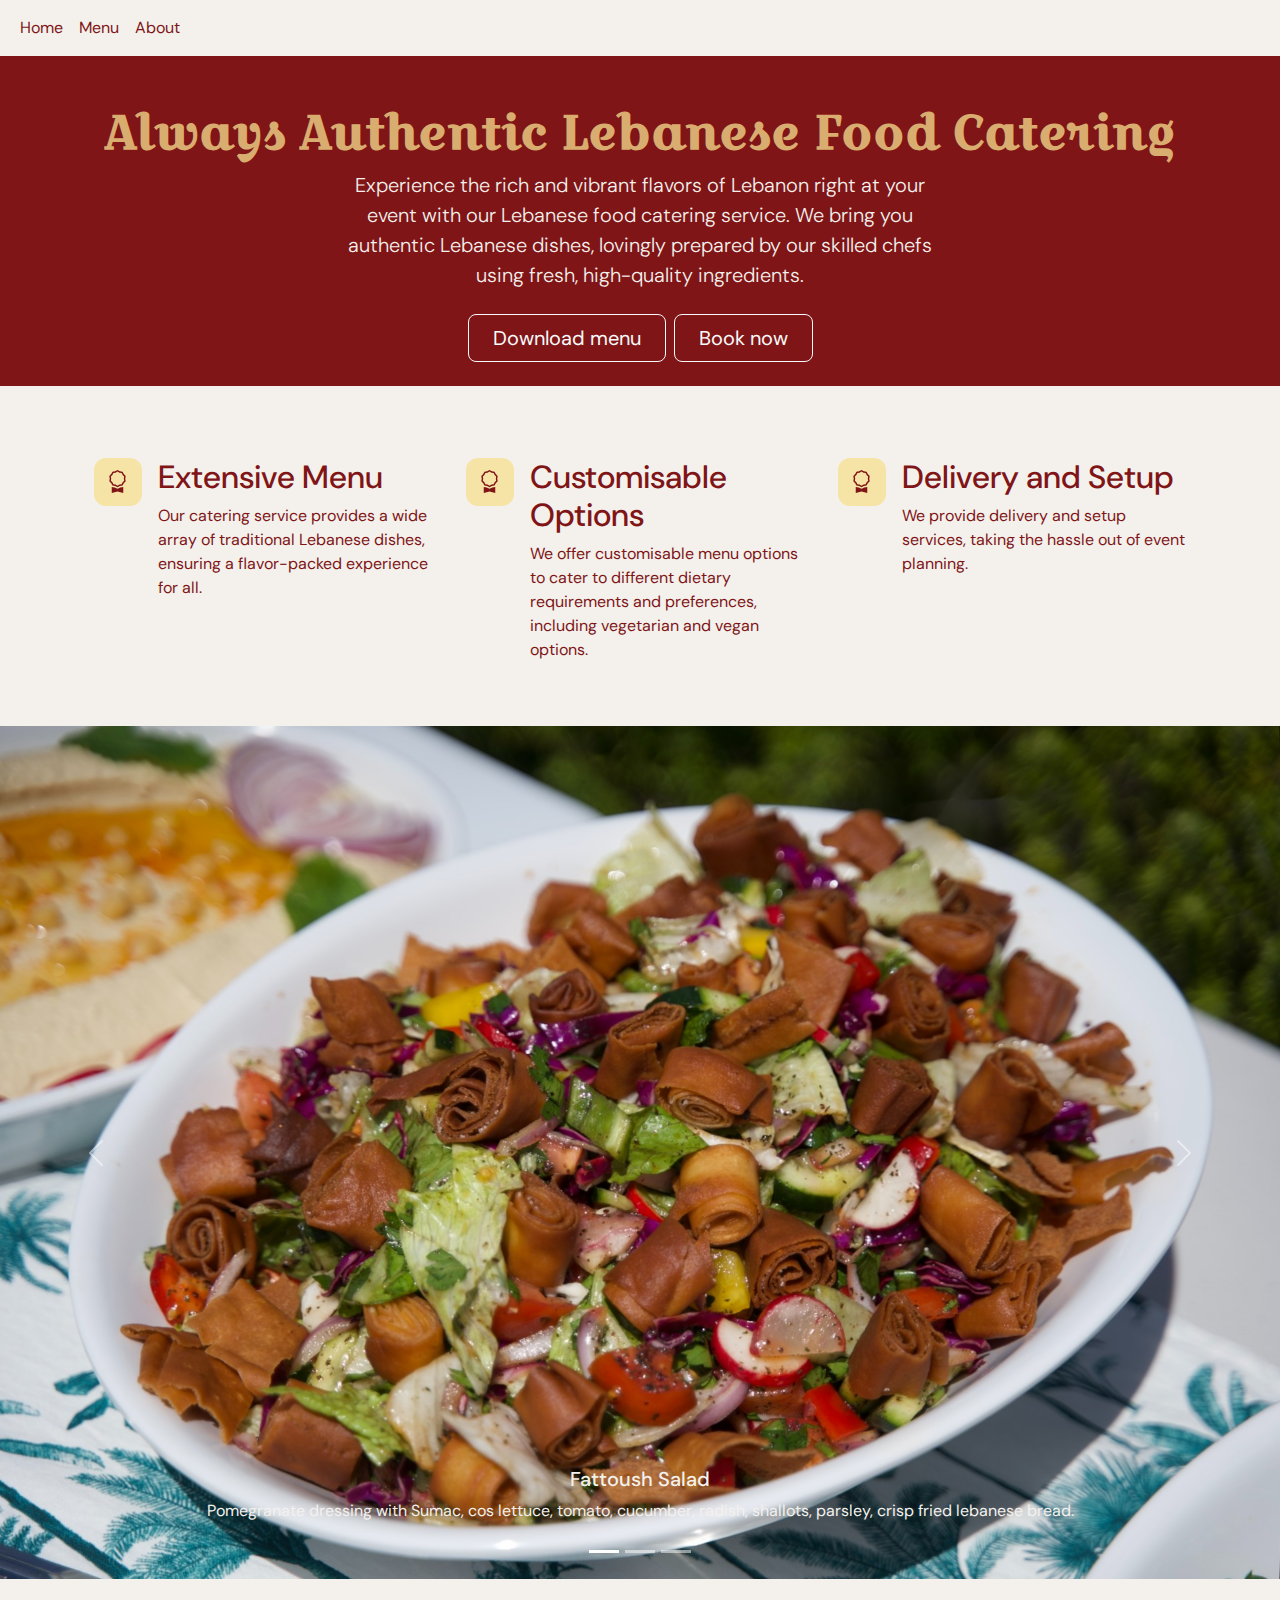
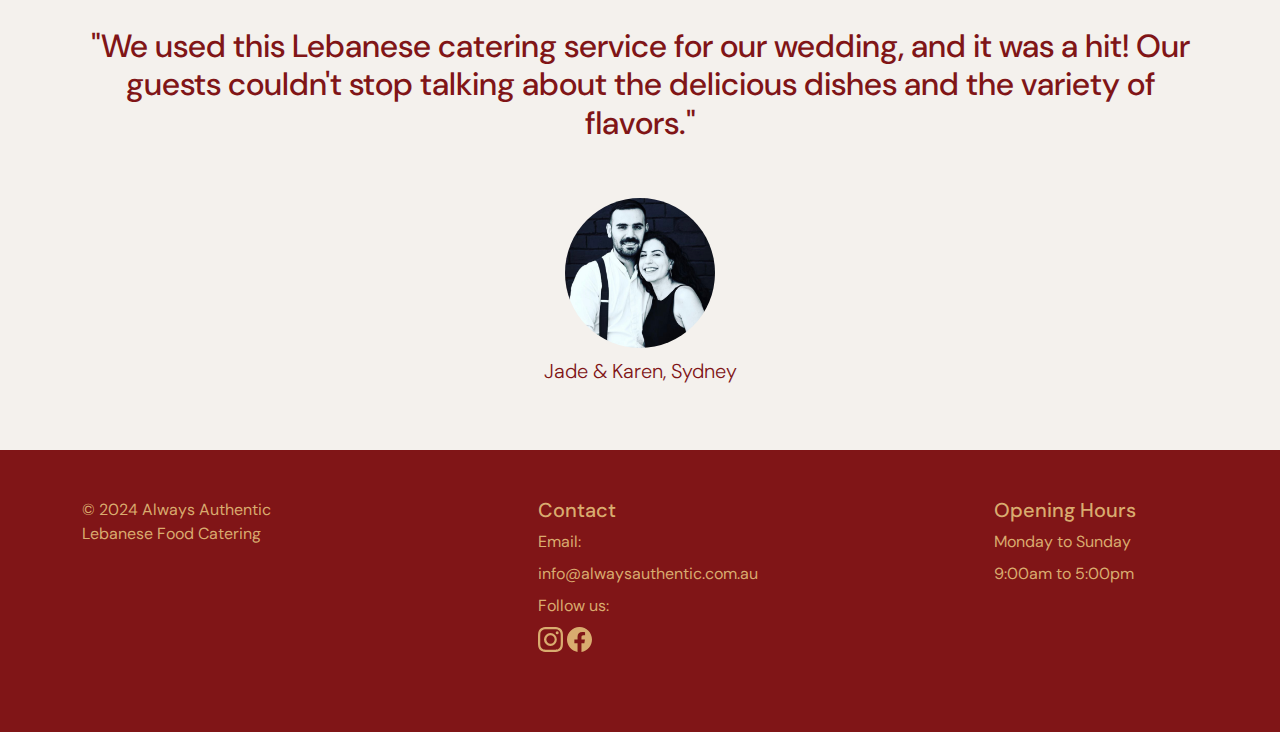
<file: index.html>
<!DOCTYPE html>
<html lang="en">
  <head>
    <meta charset="UTF-8" />
    <meta name="viewport" content="width=device-width, initial-scale=1.0" />
    <title>Always Authentic Lebanese Food Catering</title>

    <link rel="preconnect" href="https://fonts.googleapis.com" />
    <link rel="preconnect" href="https://fonts.gstatic.com" crossorigin />
    <link
      href="https://fonts.googleapis.com/css2?family=Courier+Prime:ital,wght@0,400;0,700;1,400;1,700&family=DM+Sans:ital,opsz,wght@0,9..40,100..1000;1,9..40,100..1000&family=Inconsolata:wght@200..900&family=Oxygen+Mono&family=Raleway:ital,wght@0,100..900;1,100..900&display=swap"
      rel="stylesheet"
    />
    <link rel="preconnect" href="https://fonts.googleapis.com" />
    <link rel="preconnect" href="https://fonts.gstatic.com" crossorigin />
    <link
      href="https://fonts.googleapis.com/css2?family=Courier+Prime:ital,wght@0,400;0,700;1,400;1,700&family=DM+Sans:ital,opsz,wght@0,9..40,100..1000;1,9..40,100..1000&family=Inconsolata:wght@200..900&family=Oxygen+Mono&display=swap"
      rel="stylesheet"
    />

    <link rel="preconnect" href="https://fonts.googleapis.com" />
    <link rel="preconnect" href="https://fonts.gstatic.com" crossorigin />
    <link
      href="https://fonts.googleapis.com/css2?family=Courier+Prime:ital,wght@0,400;0,700;1,400;1,700&family=Inconsolata:wght@200..900&family=Oxygen+Mono&display=swap"
      rel="stylesheet"
    />

    <link rel="preconnect" href="https://fonts.googleapis.com" />
    <link rel="preconnect" href="https://fonts.gstatic.com" crossorigin />
    <link
      href="https://fonts.googleapis.com/css2?family=Courier+Prime:ital,wght@0,400;0,700;1,400;1,700&family=Inconsolata:wght@200..900&display=swap"
      rel="stylesheet"
    />

    <link rel="preconnect" href="https://fonts.googleapis.com" />

    <link rel="preconnect" href="https://fonts.gstatic.com" crossorigin />
    <link
      href="https://fonts.googleapis.com/css2?family=Croissant+One&display=swap"
      rel="stylesheet"
    />

    <link
      href="https://cdn.jsdelivr.net/npm/bootstrap@5.3.3/dist/css/bootstrap.min.css"
      rel="stylesheet"
      integrity="sha384-QWTKZyjpPEjISv5WaRU9OFeRpok6YctnYmDr5pNlyT2bRjXh0JMhjY6hW+ALEwIH"
      crossorigin="anonymous"
    />
    <link rel="stylesheet" href="./style.css" />


  </head>
  <body>
<!-- navigation menu -->
    <div id="navcustom" >
    <nav class="navbar navbar-expand-lg">
      <div id="navcustom" class="container-fluid">
        <!-- <a class="navbar-brand" href="#"></a> -->
        <button
          class="navbar-toggler"
          type="button"
          data-bs-toggle="collapse"
          data-bs-target="#navbarSupportedContent"
          aria-controls="navbarSupportedContent"
          aria-expanded="false"
          aria-label="Toggle navigation"
        >
          <span class="navbar-toggler-icon"></span>
        </button>

        <div class="collapse navbar-collapse" id="navbarSupportedContent">
          <ul class="navbar-nav me-auto mb-2 mb-lg-0">
            <li class="nav-item">
              <a id="navcustom" class="nav-link active" aria-current="page" href="./index.html">Home</a>
            </li>
            <li class="nav-item">
              <a id="navcustom" class="nav-link" href="./menu.html">Menu</a>
            </li>
            <li class="nav-item">
              <a id="navcustom" class="nav-link" href="./about.html">About</a>
            </li>
          </ul>
        </div>
      </div>
    </nav>
  </div>

<!-- hero section -->

    <div class="px-4 py-5 text-center" id="herocustom">
      <h1 id="herotitle" class="display-5 fw-bold">
        Always Authentic Lebanese Food Catering
      </h1>
      <div class="col-lg-6 mx-auto">
        <p class="lead mb-4">
          Experience the rich and vibrant flavors of Lebanon right at your event
          with our Lebanese food catering service. We bring you authentic
          Lebanese dishes, lovingly prepared by our skilled chefs using fresh,
          high-quality ingredients.
        </p>
        <div class="d-grid gap-2 d-sm-flex justify-content-sm-center">
          <a href="./menu.html">
          <button type="button" class="btn btn-outline-light btn-lg px-4 gap-3">
            Download menu
          </button>
        </a>
        <a href="https://alwaysauthentic.com.au/" target="_blank">
          <button type="button" class="btn btn-outline-light btn-lg px-4">
            Book now
          </button>
        </a>

       
        </div>
      </div>
    </div>

<!-- feature section -->
     <div id="featurecustom">
     <div class="container px-4" id="hanging-icons">
      <!-- <h2 class="pb-2 border-bottom">What we offer</h2> -->
      <div class="row g-4 py-5 row-cols-1 row-cols-lg-3">
        <div class="col d-flex align-items-start">
          <div
            class="icon-square text-body-emphasis d-inline-flex align-items-center justify-content-center fs-4 flex-shrink-0 me-3"
          >
            <svg id="icon" class="bi" width="1em" height="1em">
       

              <svg xmlns="http://www.w3.org/2000/svg" width="23" height="23" fill="currentColor" class="bi bi-award" viewBox="0 0 16 16">
                <path d="M9.669.864 8 0 6.331.864l-1.858.282-.842 1.68-1.337 1.32L2.6 6l-.306 1.854 1.337 1.32.842 1.68 1.858.282L8 12l1.669-.864 1.858-.282.842-1.68 1.337-1.32L13.4 6l.306-1.854-1.337-1.32-.842-1.68zm1.196 1.193.684 1.365 1.086 1.072L12.387 6l.248 1.506-1.086 1.072-.684 1.365-1.51.229L8 10.874l-1.355-.702-1.51-.229-.684-1.365-1.086-1.072L3.614 6l-.25-1.506 1.087-1.072.684-1.365 1.51-.229L8 1.126l1.356.702z"/>
                <path d="M4 11.794V16l4-1 4 1v-4.206l-2.018.306L8 13.126 6.018 12.1z"/>
              </svg>

            </svg>
          </div>
          <div>
            <h3 class="fs-2">Extensive Menu</h3>
            <p class="feature-p">
              Our catering service provides a wide array of traditional Lebanese
              dishes, ensuring a flavor-packed experience for all.
            </p>
          </div>
        </div>
        <div class="col d-flex align-items-start">
          <div
            class="icon-square text-body-emphasis d-inline-flex align-items-center justify-content-center fs-4 flex-shrink-0 me-3"
          >
            <svg id="icon" class="bi" width="1em" height="1em">
            
              <svg xmlns="http://www.w3.org/2000/svg" width="23" height="23" fill="currentColor" class="bi bi-award" viewBox="0 0 16 16">
                <path d="M9.669.864 8 0 6.331.864l-1.858.282-.842 1.68-1.337 1.32L2.6 6l-.306 1.854 1.337 1.32.842 1.68 1.858.282L8 12l1.669-.864 1.858-.282.842-1.68 1.337-1.32L13.4 6l.306-1.854-1.337-1.32-.842-1.68zm1.196 1.193.684 1.365 1.086 1.072L12.387 6l.248 1.506-1.086 1.072-.684 1.365-1.51.229L8 10.874l-1.355-.702-1.51-.229-.684-1.365-1.086-1.072L3.614 6l-.25-1.506 1.087-1.072.684-1.365 1.51-.229L8 1.126l1.356.702z"/>
                <path d="M4 11.794V16l4-1 4 1v-4.206l-2.018.306L8 13.126 6.018 12.1z"/>
              </svg>
              
          </div>
          <div>
            <h3 class="fs-2">Customisable Options</h3>
            <p class="feature-p">
              We offer customisable menu options to cater to different dietary
              requirements and preferences, including vegetarian and vegan
              options.
            </p>
          </div>
        </div>
        <div class="col d-flex align-items-start">
          <div
            class="icon-square text-body-emphasis d-inline-flex align-items-center justify-content-center fs-4 flex-shrink-0 me-3"
          >
            <svg id="icon" class="bi" width="1em" height="1em">
          
              <svg xmlns="http://www.w3.org/2000/svg" width="23" height="23" fill="currentColor" class="bi bi-award" viewBox="0 0 16 16">
                <path d="M9.669.864 8 0 6.331.864l-1.858.282-.842 1.68-1.337 1.32L2.6 6l-.306 1.854 1.337 1.32.842 1.68 1.858.282L8 12l1.669-.864 1.858-.282.842-1.68 1.337-1.32L13.4 6l.306-1.854-1.337-1.32-.842-1.68zm1.196 1.193.684 1.365 1.086 1.072L12.387 6l.248 1.506-1.086 1.072-.684 1.365-1.51.229L8 10.874l-1.355-.702-1.51-.229-.684-1.365-1.086-1.072L3.614 6l-.25-1.506 1.087-1.072.684-1.365 1.51-.229L8 1.126l1.356.702z"/>
                <path d="M4 11.794V16l4-1 4 1v-4.206l-2.018.306L8 13.126 6.018 12.1z"/>
              </svg>
            </svg>
          </div>
          <div>
            <h3 class="fs-2">Delivery and Setup</h3>
            <p class="feature-p">
              We provide delivery and setup services, taking the hassle out of
              event planning.
            </p>
          </div>
        </div>
      </div>
    </div>
     </div>


<!-- gallery section-->
<div id="carouselExampleCaptions" class="carousel slide">
  <div class="carousel-indicators">
    <button type="button" data-bs-target="#carouselExampleCaptions" data-bs-slide-to="0" class="active" aria-current="true" aria-label="Slide 1"></button>
    <button type="button" data-bs-target="#carouselExampleCaptions" data-bs-slide-to="1" aria-label="Slide 2"></button>
    <button type="button" data-bs-target="#carouselExampleCaptions" data-bs-slide-to="2" aria-label="Slide 3"></button>
  </div>
  <div class="carousel-inner">
    <div class="carousel-item active">
      <img src="./assets/images/1672747323521dkisap0q58u.jpeg" class="d-block w-100" alt="Fattoush Salad">
      <div id="gallerycaption" class="carousel-caption d-none d-md-block">
        <h5>Fattoush Salad</h5>
        <p>Pomegranate dressing with Sumac, cos lettuce, tomato, cucumber, radish, shallots, parsley, crisp fried lebanese bread.</p>
      </div>
    </div>
    <div class="carousel-item">
      <img src="./assets/images/1674192016133sifcckeitd.jpeg" class="d-block w-100" alt="Cheese Rakakat">
      <div class="carousel-caption d-none d-md-block">
        <h5>Cheese Rakakat</h5>
        <p>golden-brown pastry rolls filled with a delicious blend of Lebanese cheeses.</p>
      </div>
    </div>
    <div class="carousel-item">
      <img src="./assets/images/IMG_9888.jpg" class="d-block w-100" alt="Arabian Date Nights">
      <div class="carousel-caption d-none d-md-block">
        <h5>Arabian Date Nights</h5>
        <p>4x Tawouk Skewers
          2x Kafta Skewers
          4x Meat OR Cheese Sambousik
          Tabbouli OR Fattoush
          Baba Ghannouj or Hummus</p>
      </div>
    </div>
  </div>
  <button class="carousel-control-prev" type="button" data-bs-target="#carouselExampleCaptions" data-bs-slide="prev">
    <span class="carousel-control-prev-icon" aria-hidden="true"></span>
    <span class="visually-hidden">Previous</span>
  </button>
  <button class="carousel-control-next" type="button" data-bs-target="#carouselExampleCaptions" data-bs-slide="next">
    <span class="carousel-control-next-icon" aria-hidden="true"></span>
    <span class="visually-hidden">Next</span>
  </button>
</div>


<!-- testimony section-->
    <div id="testimony" class="p-5 text-center">
      <div class="container">
        <h2>"We used this Lebanese catering service for our wedding, and it was a hit! Our guests couldn't stop talking about the delicious dishes and the variety of flavors."</h2>
        <img class="profile-img mt-5" src="./assets/images/jandk.jpg" alt="Jade">
        <p class="col-lg-8 mx-auto lead mt-2">
          Jade & Karen, Sydney
        </p>
      </div>
    </div>

<!-- footer -->
<div id="footercustom">
<div class="container">
  <footer class="row row-cols-1 row-cols-sm-2 row-cols-md-5 py-5">
    <div class="col mb-3">
            <p id="copyright-c">&copy; 2024 Always Authentic Lebanese Food Catering</p>
    </div>

    <div class="col mb-3">

    </div>

    <div class="col mb-3">
      <h5>Contact</h5>
      <ul class="nav flex-column">
        <li class="nav-item mb-2">Email:</li>
        <li class="nav-item mb-2">info@alwaysauthentic.com.au</li>
        <li class="nav-item mb-2">Follow us:</li>
        <li class="nav-item mb-2">
          <a href="https://www.instagram.com/alwaysauthenticcatering/" target="_blank"><svg id="socialicon" xmlns="http://www.w3.org/2000/svg" width="25" height="25" fill="currentColor" class="bi bi-instagram" viewBox="0 0 16 16">
          <path d="M8 0C5.829 0 5.556.01 4.703.048 3.85.088 3.269.222 2.76.42a3.9 3.9 0 0 0-1.417.923A3.9 3.9 0 0 0 .42 2.76C.222 3.268.087 3.85.048 4.7.01 5.555 0 5.827 0 8.001c0 2.172.01 2.444.048 3.297.04.852.174 1.433.372 1.942.205.526.478.972.923 1.417.444.445.89.719 1.416.923.51.198 1.09.333 1.942.372C5.555 15.99 5.827 16 8 16s2.444-.01 3.298-.048c.851-.04 1.434-.174 1.943-.372a3.9 3.9 0 0 0 1.416-.923c.445-.445.718-.891.923-1.417.197-.509.332-1.09.372-1.942C15.99 10.445 16 10.173 16 8s-.01-2.445-.048-3.299c-.04-.851-.175-1.433-.372-1.941a3.9 3.9 0 0 0-.923-1.417A3.9 3.9 0 0 0 13.24.42c-.51-.198-1.092-.333-1.943-.372C10.443.01 10.172 0 7.998 0zm-.717 1.442h.718c2.136 0 2.389.007 3.232.046.78.035 1.204.166 1.486.275.373.145.64.319.92.599s.453.546.598.92c.11.281.24.705.275 1.485.039.843.047 1.096.047 3.231s-.008 2.389-.047 3.232c-.035.78-.166 1.203-.275 1.485a2.5 2.5 0 0 1-.599.919c-.28.28-.546.453-.92.598-.28.11-.704.24-1.485.276-.843.038-1.096.047-3.232.047s-2.39-.009-3.233-.047c-.78-.036-1.203-.166-1.485-.276a2.5 2.5 0 0 1-.92-.598 2.5 2.5 0 0 1-.6-.92c-.109-.281-.24-.705-.275-1.485-.038-.843-.046-1.096-.046-3.233s.008-2.388.046-3.231c.036-.78.166-1.204.276-1.486.145-.373.319-.64.599-.92s.546-.453.92-.598c.282-.11.705-.24 1.485-.276.738-.034 1.024-.044 2.515-.045zm4.988 1.328a.96.96 0 1 0 0 1.92.96.96 0 0 0 0-1.92m-4.27 1.122a4.109 4.109 0 1 0 0 8.217 4.109 4.109 0 0 0 0-8.217m0 1.441a2.667 2.667 0 1 1 0 5.334 2.667 2.667 0 0 1 0-5.334"/>
          </svg></a>
          <a href="https://www.facebook.com/alwaysauthenticcatering" target="_blank">
          <svg id="socialicon" xmlns="http://www.w3.org/2000/svg" width="25" height="25" fill="currentColor" class="bi bi-facebook" viewBox="0 0 16 16">
          <path d="M16 8.049c0-4.446-3.582-8.05-8-8.05C3.58 0-.002 3.603-.002 8.05c0 4.017 2.926 7.347 6.75 7.951v-5.625h-2.03V8.05H6.75V6.275c0-2.017 1.195-3.131 3.022-3.131.876 0 1.791.157 1.791.157v1.98h-1.009c-.993 0-1.303.621-1.303 1.258v1.51h2.218l-.354 2.326H9.25V16c3.824-.604 6.75-3.934 6.75-7.951"/>
          </svg>
          </a>
        </li>
        <li class="nav-item mb-2"></li>
        
      </ul>
    </div>

  <div class="col mb-3">
      <h5></h5>
      <ul class="nav flex-column">
        <li class="nav-item mb-2"></li>
        <li class="nav-item mb-2"></li>
        <li class="nav-item mb-2"></li>
        <li class="nav-item mb-2"></li>
        <li class="nav-item mb-2"></li>
      </ul>
    </div>


    <div class="col mb-3">
      <h5>Opening Hours</h5>
      <ul class="nav flex-column">
        <li class="nav-item mb-2">Monday to Sunday</li>
        <li class="nav-item mb-2">9:00am to 5:00pm</li>
        <li class="nav-item mb-2"></li>
        <li class="nav-item mb-2"></li>
        <li class="nav-item mb-2"></li>
      </ul>
    </div>
  </footer>
</div>

</div>

    <script
      src="https://cdn.jsdelivr.net/npm/bootstrap@5.3.3/dist/js/bootstrap.bundle.min.js"
      integrity="sha384-YvpcrYf0tY3lHB60NNkmXc5s9fDVZLESaAA55NDzOxhy9GkcIdslK1eN7N6jIeHz"
      crossorigin="anonymous"
    ></script>
  </body>
</html>
</file>
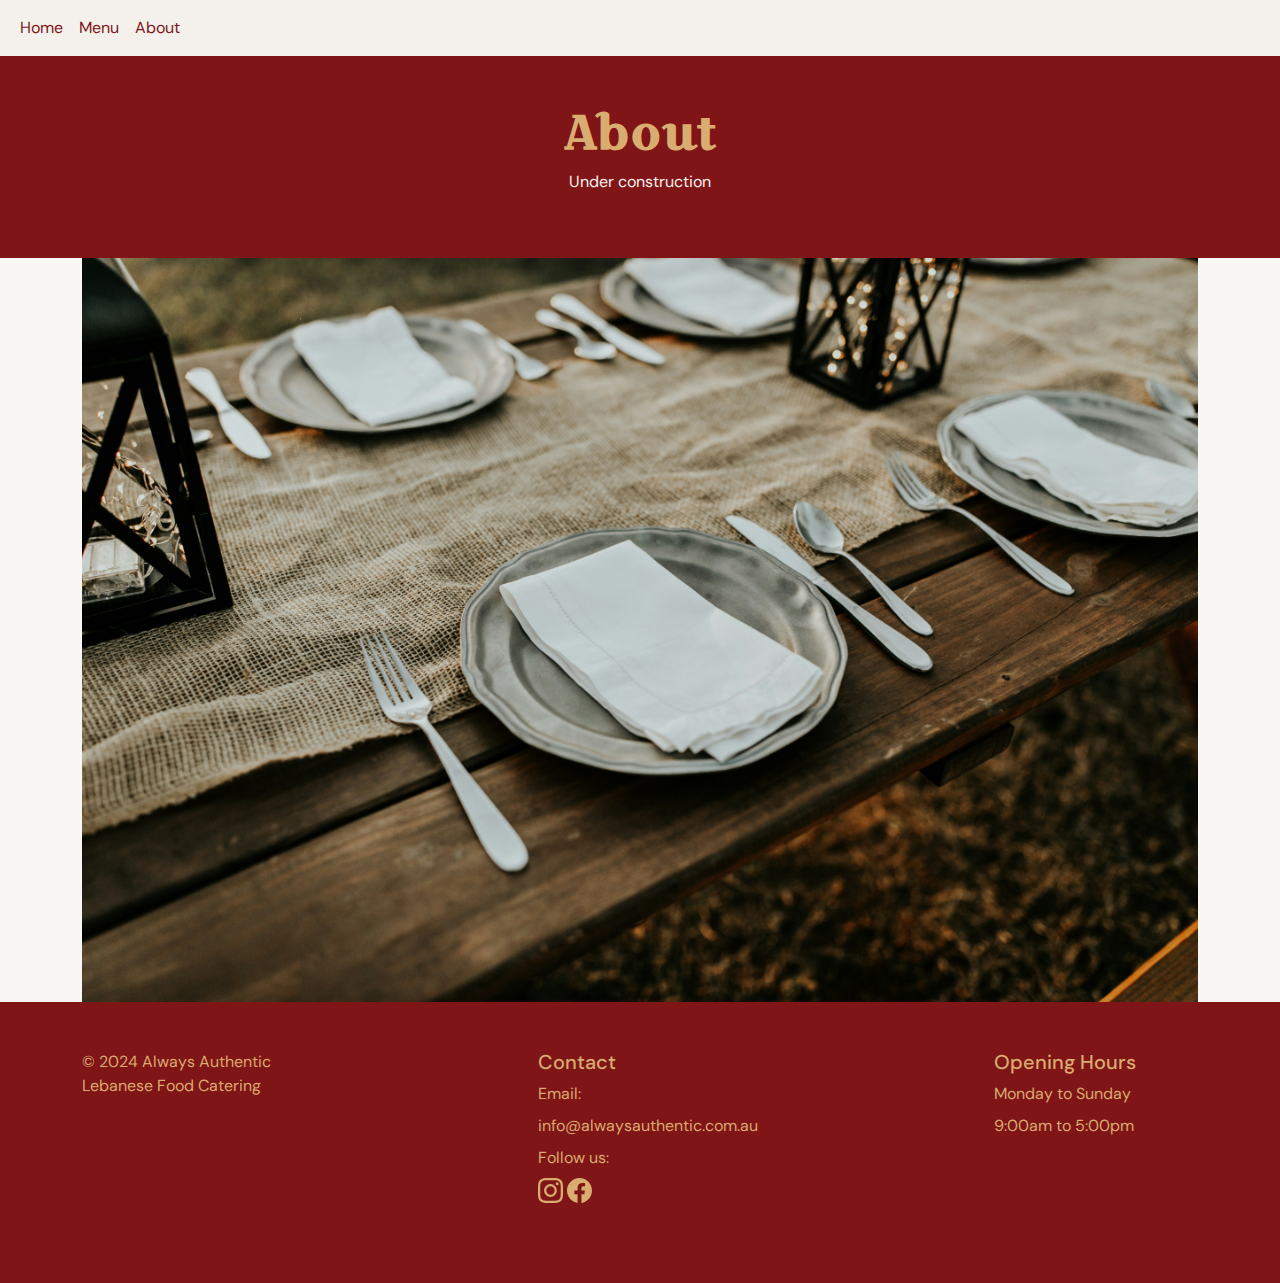
<file: about.html>
<!DOCTYPE html>
<html lang="en">
  <head>
    <meta charset="UTF-8" />
    <meta name="viewport" content="width=device-width, initial-scale=1.0" />
    <title>About</title>

    <link rel="preconnect" href="https://fonts.googleapis.com" />
    <link rel="preconnect" href="https://fonts.gstatic.com" crossorigin />
    <link
      href="https://fonts.googleapis.com/css2?family=Courier+Prime:ital,wght@0,400;0,700;1,400;1,700&family=DM+Sans:ital,opsz,wght@0,9..40,100..1000;1,9..40,100..1000&family=Inconsolata:wght@200..900&family=Oxygen+Mono&family=Raleway:ital,wght@0,100..900;1,100..900&display=swap"
      rel="stylesheet"
    />
    <link rel="preconnect" href="https://fonts.googleapis.com" />
    <link rel="preconnect" href="https://fonts.gstatic.com" crossorigin />
    <link
      href="https://fonts.googleapis.com/css2?family=Courier+Prime:ital,wght@0,400;0,700;1,400;1,700&family=DM+Sans:ital,opsz,wght@0,9..40,100..1000;1,9..40,100..1000&family=Inconsolata:wght@200..900&family=Oxygen+Mono&display=swap"
      rel="stylesheet"
    />

    <link rel="preconnect" href="https://fonts.googleapis.com" />
    <link rel="preconnect" href="https://fonts.gstatic.com" crossorigin />
    <link
      href="https://fonts.googleapis.com/css2?family=Courier+Prime:ital,wght@0,400;0,700;1,400;1,700&family=Inconsolata:wght@200..900&family=Oxygen+Mono&display=swap"
      rel="stylesheet"
    />

    <link rel="preconnect" href="https://fonts.googleapis.com" />
    <link rel="preconnect" href="https://fonts.gstatic.com" crossorigin />
    <link
      href="https://fonts.googleapis.com/css2?family=Courier+Prime:ital,wght@0,400;0,700;1,400;1,700&family=Inconsolata:wght@200..900&display=swap"
      rel="stylesheet"
    />

    <link rel="preconnect" href="https://fonts.googleapis.com" />

    <link rel="preconnect" href="https://fonts.gstatic.com" crossorigin />
    <link
      href="https://fonts.googleapis.com/css2?family=Croissant+One&display=swap"
      rel="stylesheet"
    />

    <link
      href="https://cdn.jsdelivr.net/npm/bootstrap@5.3.3/dist/css/bootstrap.min.css"
      rel="stylesheet"
      integrity="sha384-QWTKZyjpPEjISv5WaRU9OFeRpok6YctnYmDr5pNlyT2bRjXh0JMhjY6hW+ALEwIH"
      crossorigin="anonymous"
    />
    <link rel="stylesheet" href="./style.css" />
  </head>
  <body>
    <!-- navigation menu -->
    <div id="navcustom">
      <nav class="navbar navbar-expand-lg">
        <div id="navcustom" class="container-fluid">
          <!-- <a class="navbar-brand" href="#"></a> -->
          <button
            class="navbar-toggler"
            type="button"
            data-bs-toggle="collapse"
            data-bs-target="#navbarSupportedContent"
            aria-controls="navbarSupportedContent"
            aria-expanded="false"
            aria-label="Toggle navigation"
          >
            <span class="navbar-toggler-icon"></span>
          </button>

          <div class="collapse navbar-collapse" id="navbarSupportedContent">
            <ul class="navbar-nav me-auto mb-2 mb-lg-0">
              <li class="nav-item">
                <a
                  id="navcustom"
                  class="nav-link active"
                  aria-current="page"
                  href="./index.html"
                  >Home</a
                >
              </li>
              <li class="nav-item">
                <a id="navcustom" class="nav-link" href="./menu.html">Menu</a>
              </li>
              <li class="nav-item">
                <a id="navcustom" class="nav-link" href="./about.html">About</a>
              </li>
            </ul>
          </div>
        </div>
      </nav>
    </div>

    <!-- hero -->
    <div class="px-4 py-5 text-center" id="herocustom">
      <h1 id="herotitle" class="display-5 fw-bold">About</h1>
      <p>Under construction</p>
    </div>

    <!-- under construction -->
    <div class="container">
      <div class="row">
        <img
          src="./assets/images/hannah-busing-0BhSKStVtdM-unsplash.jpg"
          alt="under construction"
        />
      </div>
    </div>

    <!-- footer -->
    <div id="footercustom">
      <div class="container">
        <footer class="row row-cols-1 row-cols-sm-2 row-cols-md-5 py-5">
          <div class="col mb-3">
            <p id="copyright-c">
              &copy; 2024 Always Authentic Lebanese Food Catering
            </p>
          </div>

          <div class="col mb-3"></div>

          <div class="col mb-3">
            <h5>Contact</h5>
            <ul class="nav flex-column">
              <li class="nav-item mb-2">Email:</li>
              <li class="nav-item mb-2">info@alwaysauthentic.com.au</li>
              <li class="nav-item mb-2">Follow us:</li>
              <li class="nav-item mb-2">
                <a
                  href="https://www.instagram.com/alwaysauthenticcatering/"
                  target="_blank"
                  ><svg
                    id="socialicon"
                    xmlns="http://www.w3.org/2000/svg"
                    width="25"
                    height="25"
                    fill="currentColor"
                    class="bi bi-instagram"
                    viewBox="0 0 16 16"
                  >
                    <path
                      d="M8 0C5.829 0 5.556.01 4.703.048 3.85.088 3.269.222 2.76.42a3.9 3.9 0 0 0-1.417.923A3.9 3.9 0 0 0 .42 2.76C.222 3.268.087 3.85.048 4.7.01 5.555 0 5.827 0 8.001c0 2.172.01 2.444.048 3.297.04.852.174 1.433.372 1.942.205.526.478.972.923 1.417.444.445.89.719 1.416.923.51.198 1.09.333 1.942.372C5.555 15.99 5.827 16 8 16s2.444-.01 3.298-.048c.851-.04 1.434-.174 1.943-.372a3.9 3.9 0 0 0 1.416-.923c.445-.445.718-.891.923-1.417.197-.509.332-1.09.372-1.942C15.99 10.445 16 10.173 16 8s-.01-2.445-.048-3.299c-.04-.851-.175-1.433-.372-1.941a3.9 3.9 0 0 0-.923-1.417A3.9 3.9 0 0 0 13.24.42c-.51-.198-1.092-.333-1.943-.372C10.443.01 10.172 0 7.998 0zm-.717 1.442h.718c2.136 0 2.389.007 3.232.046.78.035 1.204.166 1.486.275.373.145.64.319.92.599s.453.546.598.92c.11.281.24.705.275 1.485.039.843.047 1.096.047 3.231s-.008 2.389-.047 3.232c-.035.78-.166 1.203-.275 1.485a2.5 2.5 0 0 1-.599.919c-.28.28-.546.453-.92.598-.28.11-.704.24-1.485.276-.843.038-1.096.047-3.232.047s-2.39-.009-3.233-.047c-.78-.036-1.203-.166-1.485-.276a2.5 2.5 0 0 1-.92-.598 2.5 2.5 0 0 1-.6-.92c-.109-.281-.24-.705-.275-1.485-.038-.843-.046-1.096-.046-3.233s.008-2.388.046-3.231c.036-.78.166-1.204.276-1.486.145-.373.319-.64.599-.92s.546-.453.92-.598c.282-.11.705-.24 1.485-.276.738-.034 1.024-.044 2.515-.045zm4.988 1.328a.96.96 0 1 0 0 1.92.96.96 0 0 0 0-1.92m-4.27 1.122a4.109 4.109 0 1 0 0 8.217 4.109 4.109 0 0 0 0-8.217m0 1.441a2.667 2.667 0 1 1 0 5.334 2.667 2.667 0 0 1 0-5.334"
                    /></svg
                ></a>
                <a
                  href="https://www.facebook.com/alwaysauthenticcatering"
                  target="_blank"
                >
                  <svg
                    id="socialicon"
                    xmlns="http://www.w3.org/2000/svg"
                    width="25"
                    height="25"
                    fill="currentColor"
                    class="bi bi-facebook"
                    viewBox="0 0 16 16"
                  >
                    <path
                      d="M16 8.049c0-4.446-3.582-8.05-8-8.05C3.58 0-.002 3.603-.002 8.05c0 4.017 2.926 7.347 6.75 7.951v-5.625h-2.03V8.05H6.75V6.275c0-2.017 1.195-3.131 3.022-3.131.876 0 1.791.157 1.791.157v1.98h-1.009c-.993 0-1.303.621-1.303 1.258v1.51h2.218l-.354 2.326H9.25V16c3.824-.604 6.75-3.934 6.75-7.951"
                    />
                  </svg>
                </a>
              </li>
              <li class="nav-item mb-2"></li>
            </ul>
          </div>

          <div class="col mb-3">
            <h5></h5>
            <ul class="nav flex-column">
              <li class="nav-item mb-2"></li>
              <li class="nav-item mb-2"></li>
              <li class="nav-item mb-2"></li>
              <li class="nav-item mb-2"></li>
              <li class="nav-item mb-2"></li>
            </ul>
          </div>

          <div class="col mb-3">
            <h5>Opening Hours</h5>
            <ul class="nav flex-column">
              <li class="nav-item mb-2">Monday to Sunday</li>
              <li class="nav-item mb-2">9:00am to 5:00pm</li>
              <li class="nav-item mb-2"></li>
              <li class="nav-item mb-2"></li>
              <li class="nav-item mb-2"></li>
            </ul>
          </div>
        </footer>
      </div>
    </div>

    <script
      src="https://cdn.jsdelivr.net/npm/bootstrap@5.3.3/dist/js/bootstrap.bundle.min.js"
      integrity="sha384-YvpcrYf0tY3lHB60NNkmXc5s9fDVZLESaAA55NDzOxhy9GkcIdslK1eN7N6jIeHz"
      crossorigin="anonymous"
    ></script>
  </body>
</html>
</file>
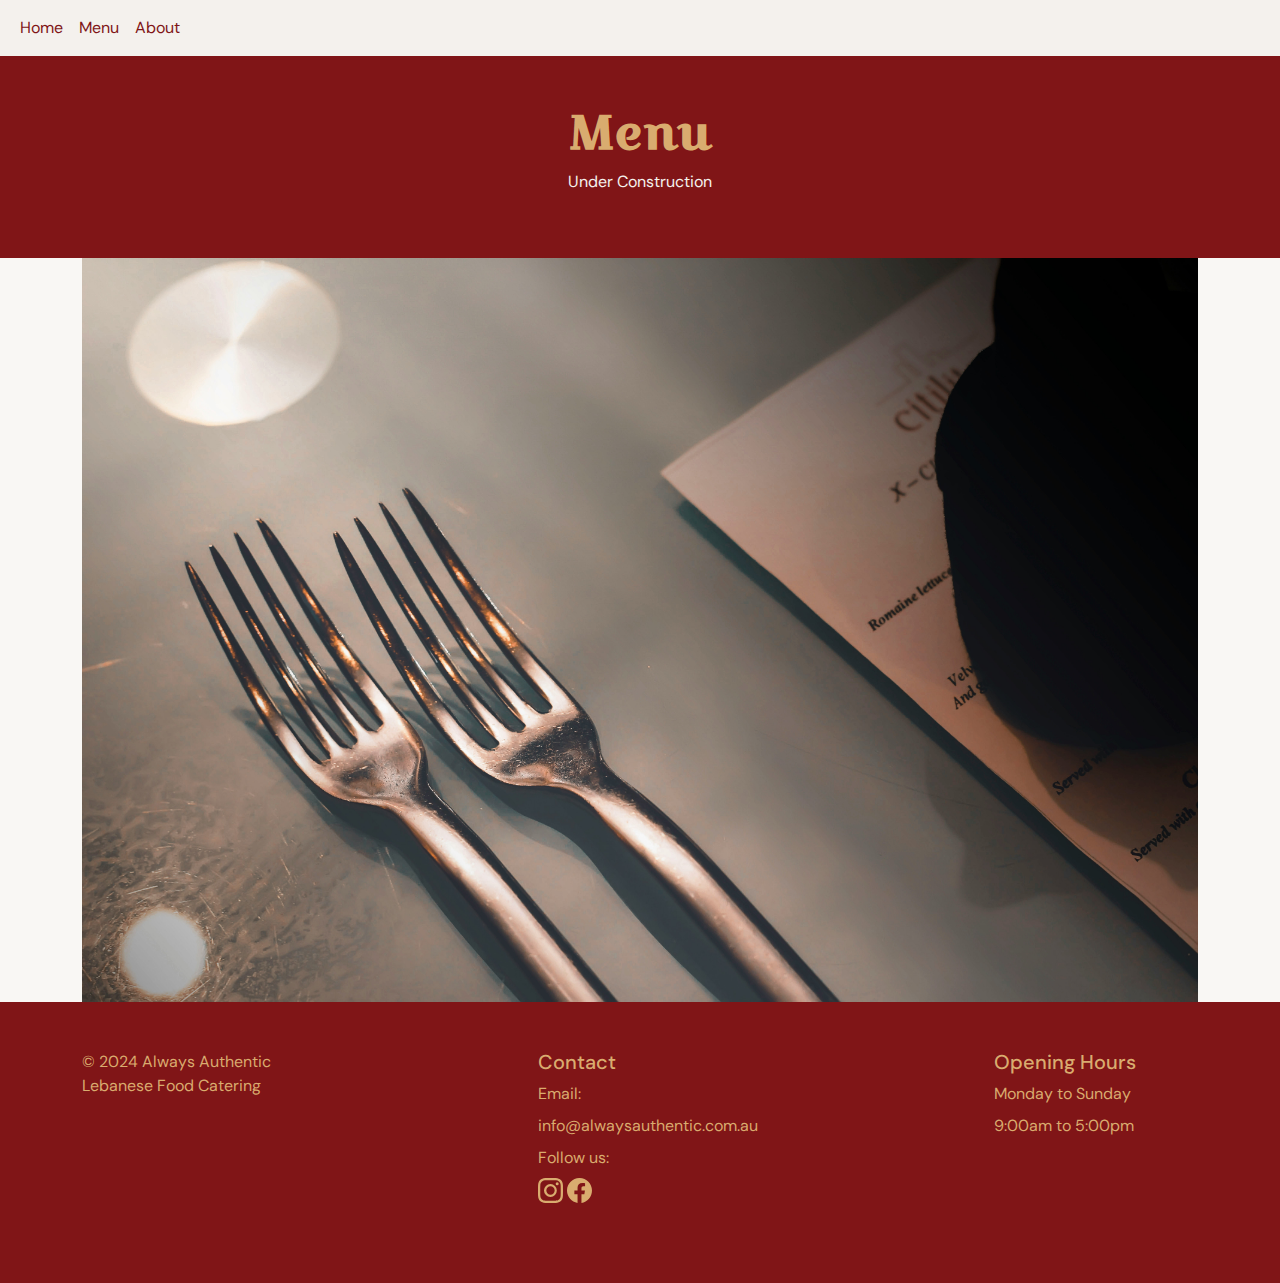
<file: menu.html>
<!DOCTYPE html>
<html lang="en">
  <head>
    <meta charset="UTF-8" />
    <meta name="viewport" content="width=device-width, initial-scale=1.0" />
    <title>Menu</title>

    <link rel="preconnect" href="https://fonts.googleapis.com" />
    <link rel="preconnect" href="https://fonts.gstatic.com" crossorigin />
    <link
      href="https://fonts.googleapis.com/css2?family=Courier+Prime:ital,wght@0,400;0,700;1,400;1,700&family=DM+Sans:ital,opsz,wght@0,9..40,100..1000;1,9..40,100..1000&family=Inconsolata:wght@200..900&family=Oxygen+Mono&family=Raleway:ital,wght@0,100..900;1,100..900&display=swap"
      rel="stylesheet"
    />
    <link rel="preconnect" href="https://fonts.googleapis.com" />
    <link rel="preconnect" href="https://fonts.gstatic.com" crossorigin />
    <link
      href="https://fonts.googleapis.com/css2?family=Courier+Prime:ital,wght@0,400;0,700;1,400;1,700&family=DM+Sans:ital,opsz,wght@0,9..40,100..1000;1,9..40,100..1000&family=Inconsolata:wght@200..900&family=Oxygen+Mono&display=swap"
      rel="stylesheet"
    />

    <link rel="preconnect" href="https://fonts.googleapis.com" />
    <link rel="preconnect" href="https://fonts.gstatic.com" crossorigin />
    <link
      href="https://fonts.googleapis.com/css2?family=Courier+Prime:ital,wght@0,400;0,700;1,400;1,700&family=Inconsolata:wght@200..900&family=Oxygen+Mono&display=swap"
      rel="stylesheet"
    />

    <link rel="preconnect" href="https://fonts.googleapis.com" />
    <link rel="preconnect" href="https://fonts.gstatic.com" crossorigin />
    <link
      href="https://fonts.googleapis.com/css2?family=Courier+Prime:ital,wght@0,400;0,700;1,400;1,700&family=Inconsolata:wght@200..900&display=swap"
      rel="stylesheet"
    />

    <link rel="preconnect" href="https://fonts.googleapis.com" />

    <link rel="preconnect" href="https://fonts.gstatic.com" crossorigin />
    <link
      href="https://fonts.googleapis.com/css2?family=Croissant+One&display=swap"
      rel="stylesheet"
    />

    <link
      href="https://cdn.jsdelivr.net/npm/bootstrap@5.3.3/dist/css/bootstrap.min.css"
      rel="stylesheet"
      integrity="sha384-QWTKZyjpPEjISv5WaRU9OFeRpok6YctnYmDr5pNlyT2bRjXh0JMhjY6hW+ALEwIH"
      crossorigin="anonymous"
    />
    <link rel="stylesheet" href="./style.css" />
  </head>
  <body>
    <!-- navigation menu -->
    <div id="navcustom">
      <nav class="navbar navbar-expand-lg">
        <div id="navcustom" class="container-fluid">
          <!-- <a class="navbar-brand" href="#"></a> -->
          <button
            class="navbar-toggler"
            type="button"
            data-bs-toggle="collapse"
            data-bs-target="#navbarSupportedContent"
            aria-controls="navbarSupportedContent"
            aria-expanded="false"
            aria-label="Toggle navigation"
          >
            <span class="navbar-toggler-icon"></span>
          </button>

          <div class="collapse navbar-collapse" id="navbarSupportedContent">
            <ul class="navbar-nav me-auto mb-2 mb-lg-0">
              <li class="nav-item">
                <a
                  id="navcustom"
                  class="nav-link active"
                  aria-current="page"
                  href="./index.html"
                  >Home</a
                >
              </li>
              <li class="nav-item">
                <a id="navcustom" class="nav-link" href="./menu.html">Menu</a>
              </li>
              <li class="nav-item">
                <a id="navcustom" class="nav-link" href="./about.html">About</a>
              </li>
            </ul>
          </div>
        </div>
      </nav>
    </div>

    <!-- hero -->
    <div class="px-4 py-5 text-center" id="herocustom">
      <h1 id="herotitle" class="display-5 fw-bold">Menu</h1>
      <p>Under Construction</p>
    </div>

    <!-- under construction -->
    <div class="container">
      <div class="row">
        <img
          src="./assets/images/motomoto-sc-5AyilLc8UeY-unsplash.jpg"
          alt="under construction"
        />
      </div>
    </div>

    <!-- footer -->
    <div id="footercustom">
      <div class="container">
        <footer class="row row-cols-1 row-cols-sm-2 row-cols-md-5 py-5">
          <div class="col mb-3">
            <p id="copyright-c">
              &copy; 2024 Always Authentic Lebanese Food Catering
            </p>
          </div>

          <div class="col mb-3"></div>

          <div class="col mb-3">
            <h5>Contact</h5>
            <ul class="nav flex-column">
              <li class="nav-item mb-2">Email:</li>
              <li class="nav-item mb-2">info@alwaysauthentic.com.au</li>
              <li class="nav-item mb-2">Follow us:</li>
              <li class="nav-item mb-2">
                <a
                  href="https://www.instagram.com/alwaysauthenticcatering/"
                  target="_blank"
                  ><svg
                    id="socialicon"
                    xmlns="http://www.w3.org/2000/svg"
                    width="25"
                    height="25"
                    fill="currentColor"
                    class="bi bi-instagram"
                    viewBox="0 0 16 16"
                  >
                    <path
                      d="M8 0C5.829 0 5.556.01 4.703.048 3.85.088 3.269.222 2.76.42a3.9 3.9 0 0 0-1.417.923A3.9 3.9 0 0 0 .42 2.76C.222 3.268.087 3.85.048 4.7.01 5.555 0 5.827 0 8.001c0 2.172.01 2.444.048 3.297.04.852.174 1.433.372 1.942.205.526.478.972.923 1.417.444.445.89.719 1.416.923.51.198 1.09.333 1.942.372C5.555 15.99 5.827 16 8 16s2.444-.01 3.298-.048c.851-.04 1.434-.174 1.943-.372a3.9 3.9 0 0 0 1.416-.923c.445-.445.718-.891.923-1.417.197-.509.332-1.09.372-1.942C15.99 10.445 16 10.173 16 8s-.01-2.445-.048-3.299c-.04-.851-.175-1.433-.372-1.941a3.9 3.9 0 0 0-.923-1.417A3.9 3.9 0 0 0 13.24.42c-.51-.198-1.092-.333-1.943-.372C10.443.01 10.172 0 7.998 0zm-.717 1.442h.718c2.136 0 2.389.007 3.232.046.78.035 1.204.166 1.486.275.373.145.64.319.92.599s.453.546.598.92c.11.281.24.705.275 1.485.039.843.047 1.096.047 3.231s-.008 2.389-.047 3.232c-.035.78-.166 1.203-.275 1.485a2.5 2.5 0 0 1-.599.919c-.28.28-.546.453-.92.598-.28.11-.704.24-1.485.276-.843.038-1.096.047-3.232.047s-2.39-.009-3.233-.047c-.78-.036-1.203-.166-1.485-.276a2.5 2.5 0 0 1-.92-.598 2.5 2.5 0 0 1-.6-.92c-.109-.281-.24-.705-.275-1.485-.038-.843-.046-1.096-.046-3.233s.008-2.388.046-3.231c.036-.78.166-1.204.276-1.486.145-.373.319-.64.599-.92s.546-.453.92-.598c.282-.11.705-.24 1.485-.276.738-.034 1.024-.044 2.515-.045zm4.988 1.328a.96.96 0 1 0 0 1.92.96.96 0 0 0 0-1.92m-4.27 1.122a4.109 4.109 0 1 0 0 8.217 4.109 4.109 0 0 0 0-8.217m0 1.441a2.667 2.667 0 1 1 0 5.334 2.667 2.667 0 0 1 0-5.334"
                    /></svg
                ></a>
                <a
                  href="https://www.facebook.com/alwaysauthenticcatering"
                  target="_blank"
                >
                  <svg
                    id="socialicon"
                    xmlns="http://www.w3.org/2000/svg"
                    width="25"
                    height="25"
                    fill="currentColor"
                    class="bi bi-facebook"
                    viewBox="0 0 16 16"
                  >
                    <path
                      d="M16 8.049c0-4.446-3.582-8.05-8-8.05C3.58 0-.002 3.603-.002 8.05c0 4.017 2.926 7.347 6.75 7.951v-5.625h-2.03V8.05H6.75V6.275c0-2.017 1.195-3.131 3.022-3.131.876 0 1.791.157 1.791.157v1.98h-1.009c-.993 0-1.303.621-1.303 1.258v1.51h2.218l-.354 2.326H9.25V16c3.824-.604 6.75-3.934 6.75-7.951"
                    />
                  </svg>
                </a>
              </li>
              <li class="nav-item mb-2"></li>
            </ul>
          </div>

          <div class="col mb-3">
            <h5></h5>
            <ul class="nav flex-column">
              <li class="nav-item mb-2"></li>
              <li class="nav-item mb-2"></li>
              <li class="nav-item mb-2"></li>
              <li class="nav-item mb-2"></li>
              <li class="nav-item mb-2"></li>
            </ul>
          </div>

          <div class="col mb-3">
            <h5>Opening Hours</h5>
            <ul class="nav flex-column">
              <li class="nav-item mb-2">Monday to Sunday</li>
              <li class="nav-item mb-2">9:00am to 5:00pm</li>
              <li class="nav-item mb-2"></li>
              <li class="nav-item mb-2"></li>
              <li class="nav-item mb-2"></li>
            </ul>
          </div>
        </footer>
      </div>
    </div>

    <script
      src="https://cdn.jsdelivr.net/npm/bootstrap@5.3.3/dist/js/bootstrap.bundle.min.js"
      integrity="sha384-YvpcrYf0tY3lHB60NNkmXc5s9fDVZLESaAA55NDzOxhy9GkcIdslK1eN7N6jIeHz"
      crossorigin="anonymous"
    ></script>
  </body>
</html>
</file>
<file: style.css>
body {
  font-family: "DM Sans", sans-serif;
  background-color: #f9f7f4;
}

/* herobanner */
#herotitle {
  font-family: "Croissant One", serif;
  color: #f7df8dbf;
}

#herocustom {
  font-family: "DM Sans", sans-serif;
  background-color: #801517;
  color: #f4f1ed;
}

button {
  font-family: "DM Sans", sans-serif;
}

/* navigation menu */

#navcustom {
  color: #801517;
  background-color: #f4f1ed;
}

/* testimony style*/
#testimony {
  color: #801517;
  font-family: "DM Sans", sans-serif;
  background-color: #f4f1ed;
}
.profile-img {
  height: 150px;
  border-radius: 50%;
}

/* feature style */

#featurecustom {
  color: #801517;
  font-family: "DM Sans", sans-serif;
  background-color: #f4f1ed;
}

.icon-square {
  width: 3rem;
  height: 3rem;
  border-radius: 0.75rem;
  background-color: #f7df8dbf;
}
svg#icon {
  color: #801517;
}

/* gallery style */
#gallerycaption {
  font-family: "DM Sans", sans-serif;
  color: #f4f1ed;
}

/* footer style */
#footercustom {
  font-family: "DM Sans", sans-serif;
  background-color: #801517;
  color: #f7df8dbf;
}
svg#socialicon {
  color: #f7df8dbf;
}
</file>
